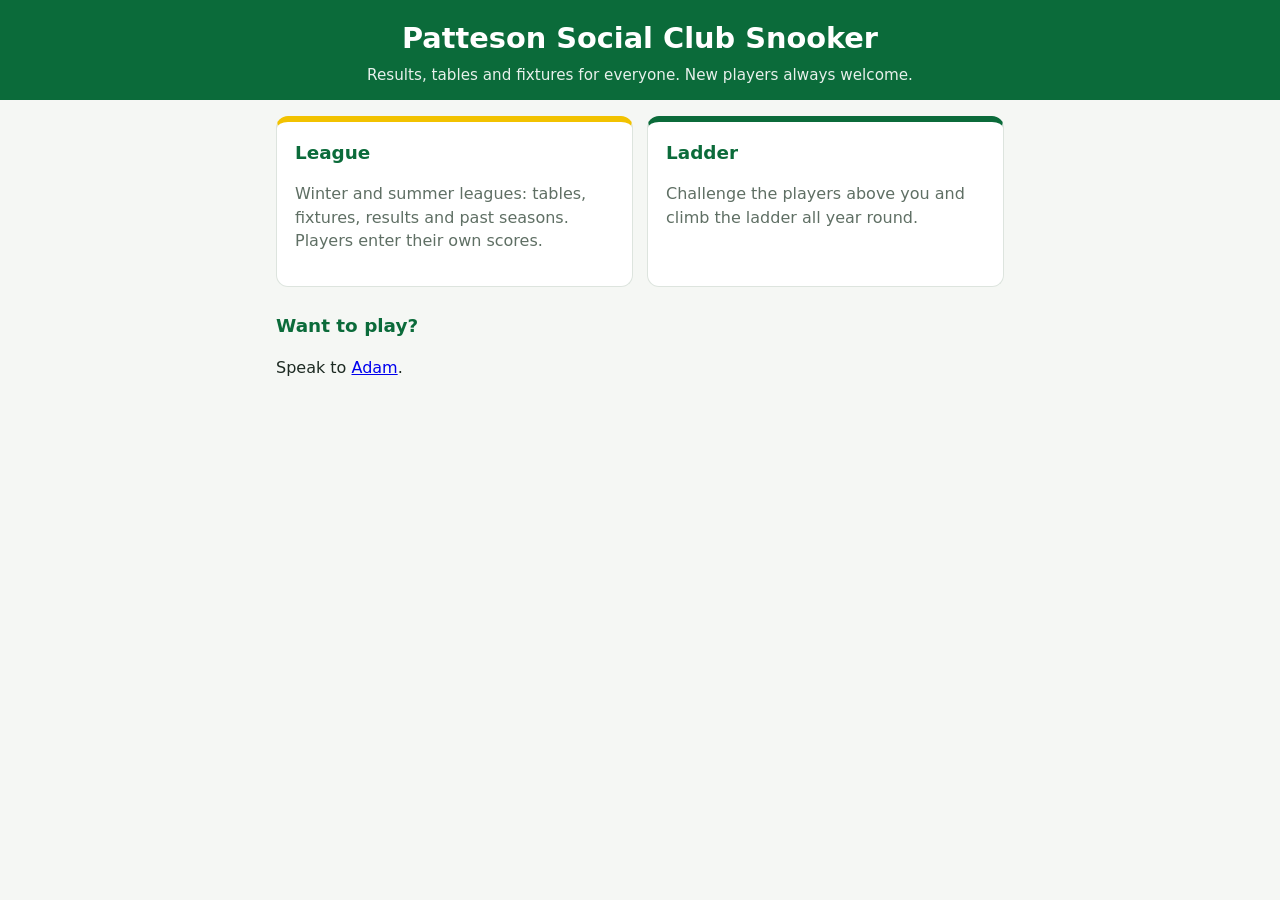
<file: index.html>
<!doctype html>
<html lang="en-GB">
<head>
  <meta charset="utf-8">
  <meta name="viewport" content="width=device-width, initial-scale=1">
  <title>Patteson Snooker</title>
  <meta name="description" content="Patteson Social Club snooker: league and ladder">
  <link rel="icon" href="data:image/svg+xml,<svg xmlns='http://www.w3.org/2000/svg' viewBox='0 0 32 32'><circle cx='16' cy='16' r='14' fill='%23c62828'/></svg>">
  <link rel="stylesheet" href="style.css?v=2">
</head>
<body>
  <header>
    <h1>Patteson Social Club Snooker</h1>
    <p>Results, tables and fixtures for everyone. New players always welcome.</p>
  </header>
  <main>
    <div class="choices">
      <a class="choice league" href="league.html">
        <h2>League</h2>
        <p class="muted">Winter and summer leagues: tables, fixtures, results and past seasons. Players enter their own scores.</p>
      </a>
      <a class="choice" id="ladderLink" href="#">
        <h2>Ladder</h2>
        <p class="muted">Challenge the players above you and climb the ladder all year round.</p>
      </a>
    </div>
    <section style="margin-top:26px">
      <h2>Want to play?</h2>
      <p>Speak to <a href="mailto:gibsona@gmail.com">Adam</a>.</p>
    </section>
  </main>
  <script src="config.js"></script>
  <script>document.getElementById('ladderLink').href = window.LADDER_URL;</script>
</body>
</html>
</file>
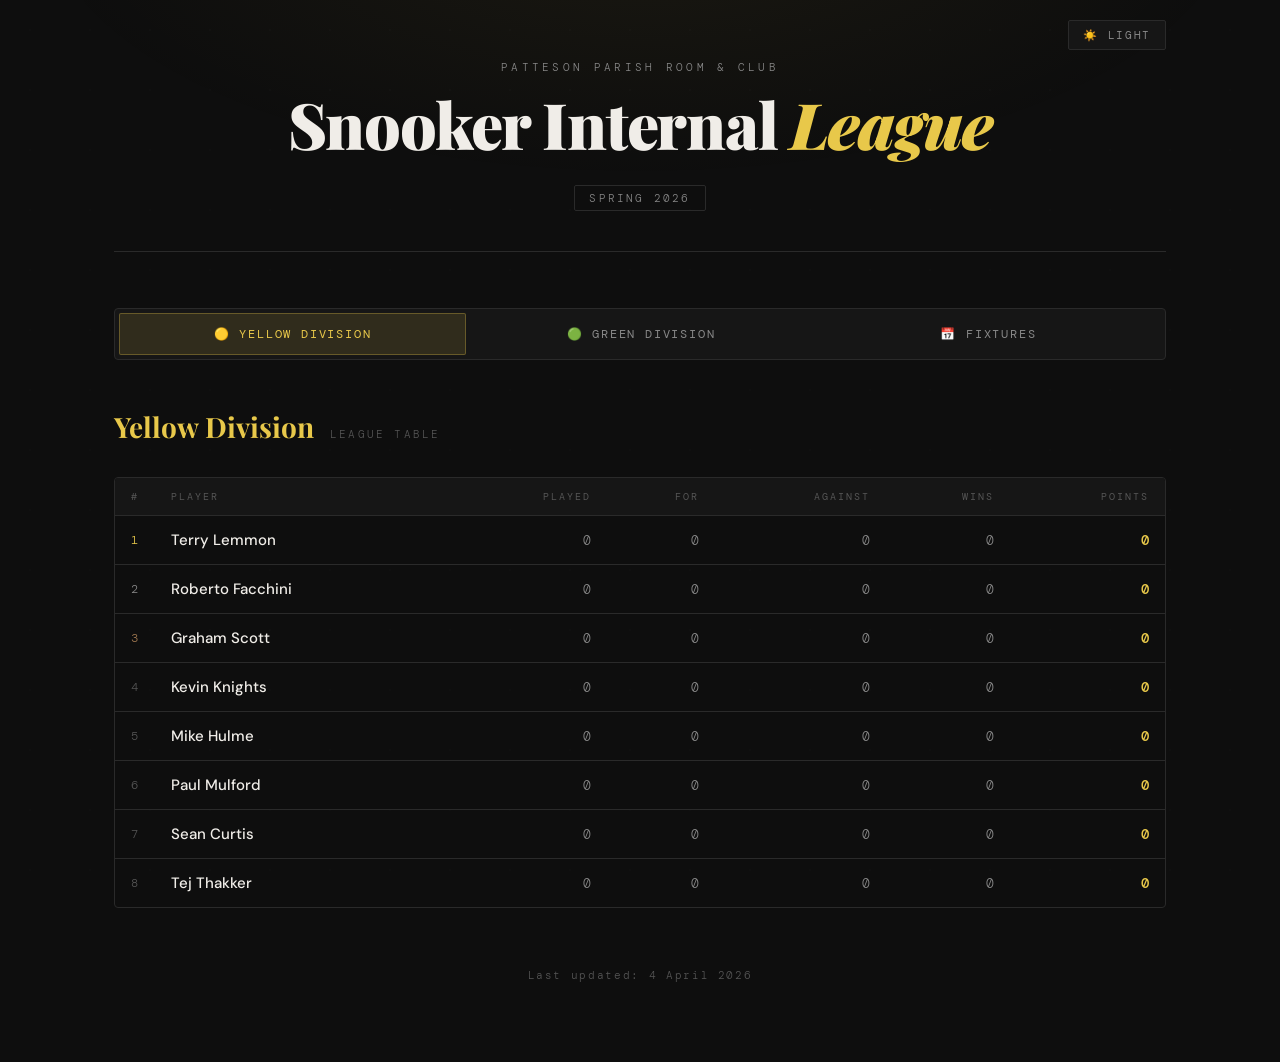
<file: Index.html>
<!DOCTYPE html>
<html lang="en">
<head>
<meta charset="UTF-8">
<meta name="viewport" content="width=device-width, initial-scale=1.0">
<title>Patteson Rooms Snooker League — Spring/Summer 2026</title>
<link rel="preconnect" href="https://fonts.googleapis.com">
<link href="https://fonts.googleapis.com/css2?family=Playfair+Display:wght@700;900&family=DM+Mono:wght@400;500&family=DM+Sans:wght@300;400;500&display=swap" rel="stylesheet">
<style>
  :root {
    --bg: #0e0e0e;
    --surface: #161616;
    --surface2: #1e1e1e;
    --border: #2a2a2a;
    --yellow: #e8c84a;
    --yellow-dim: rgba(232,200,74,0.12);
    --yellow-glow: rgba(232,200,74,0.25);
    --green: #4caf7d;
    --green-dim: rgba(76,175,125,0.12);
    --green-glow: rgba(76,175,125,0.25);
    --text: #f0ede8;
    --text-muted: #888;
    --text-dim: #555;
    --red: #e05c5c;
  }

  :root.light {
    --bg: #f5f2eb;
    --surface: #ffffff;
    --surface2: #ece9e1;
    --border: #d8d3c8;
    --yellow: #b8960a;
    --yellow-dim: rgba(184,150,10,0.1);
    --yellow-glow: rgba(184,150,10,0.2);
    --green: #2d8a5a;
    --green-dim: rgba(45,138,90,0.1);
    --green-glow: rgba(45,138,90,0.2);
    --text: #1a1814;
    --text-muted: #666;
    --text-dim: #999;
    --red: #c0392b;
  }

  /* Theme toggle */
  .theme-toggle {
    position: absolute;
    top: 20px;
    right: 0;
    background: var(--surface);
    border: 1px solid var(--border);
    color: var(--text-muted);
    font-family: 'DM Mono', monospace;
    font-size: 11px;
    letter-spacing: 0.15em;
    text-transform: uppercase;
    padding: 7px 14px;
    border-radius: 2px;
    cursor: pointer;
    transition: all 0.2s;
    display: flex;
    align-items: center;
    gap: 7px;
    z-index: 10;
  }

  .theme-toggle:hover { color: var(--text); border-color: var(--text-dim); }

  header { position: relative; }

  *, *::before, *::after { box-sizing: border-box; margin: 0; padding: 0; }

  body {
    background: var(--bg);
    color: var(--text);
    font-family: 'DM Sans', sans-serif;
    font-weight: 300;
    min-height: 100vh;
    overflow-x: hidden;
  }

  /* Background texture */
  body::before {
    content: '';
    position: fixed;
    inset: 0;
    background-image:
      radial-gradient(ellipse 80% 50% at 50% -10%, rgba(232,200,74,0.06) 0%, transparent 60%),
      url("data:image/svg+xml,%3Csvg width='60' height='60' viewBox='0 0 60 60' xmlns='http://www.w3.org/2000/svg'%3E%3Cg fill='none' fill-rule='evenodd'%3E%3Cg fill='%23ffffff' fill-opacity='0.015'%3E%3Ccircle cx='30' cy='30' r='1'/%3E%3C/g%3E%3C/g%3E%3C/svg%3E");
    pointer-events: none;
    z-index: 0;
  }

  :root.light body::before {
    background-image: radial-gradient(ellipse 80% 50% at 50% -10%, rgba(184,150,10,0.05) 0%, transparent 60%);
  }

  .site-wrap {
    position: relative;
    z-index: 1;
    max-width: 1100px;
    margin: 0 auto;
    padding: 0 24px 80px;
  }

  /* ── HEADER ── */
  header {
    padding: 60px 0 40px;
    text-align: center;
    border-bottom: 1px solid var(--border);
    margin-bottom: 56px;
  }

  .club-name {
    font-family: 'DM Mono', monospace;
    font-size: 11px;
    letter-spacing: 0.3em;
    text-transform: uppercase;
    color: var(--text-muted);
    margin-bottom: 16px;
  }

  h1 {
    font-family: 'Playfair Display', serif;
    font-size: clamp(32px, 6vw, 64px);
    font-weight: 900;
    line-height: 1.05;
    letter-spacing: -0.02em;
    color: var(--text);
    margin-bottom: 12px;
  }

  h1 em {
    font-style: italic;
    color: var(--yellow);
  }

  .season-badge {
    display: inline-block;
    font-family: 'DM Mono', monospace;
    font-size: 11px;
    letter-spacing: 0.2em;
    text-transform: uppercase;
    color: var(--text-muted);
    border: 1px solid var(--border);
    padding: 5px 14px;
    border-radius: 2px;
    margin-top: 16px;
  }

  /* ── NAV TABS ── */
  .tabs {
    display: flex;
    gap: 2px;
    margin-bottom: 48px;
    background: var(--surface);
    padding: 4px;
    border-radius: 4px;
    border: 1px solid var(--border);
  }

  .tab-btn {
    flex: 1;
    padding: 12px 20px;
    background: transparent;
    border: none;
    cursor: pointer;
    font-family: 'DM Mono', monospace;
    font-size: 12px;
    letter-spacing: 0.15em;
    text-transform: uppercase;
    color: var(--text-muted);
    border-radius: 2px;
    transition: all 0.2s;
  }

  .tab-btn:hover { color: var(--text); background: var(--surface2); }

  .tab-btn.active-yellow {
    background: var(--yellow-dim);
    color: var(--yellow);
    border: 1px solid rgba(232,200,74,0.3);
  }

  .tab-btn.active-green {
    background: var(--green-dim);
    color: var(--green);
    border: 1px solid rgba(76,175,125,0.3);
  }

  .tab-btn.active-fixtures {
    background: var(--surface2);
    color: var(--text);
    border: 1px solid var(--border);
  }

  /* ── PANELS ── */
  .panel { display: none; }
  .panel.active { display: block; animation: fadeUp 0.3s ease; }

  @keyframes fadeUp {
    from { opacity: 0; transform: translateY(8px); }
    to { opacity: 1; transform: translateY(0); }
  }

  /* ── DIVISION HEADER ── */
  .division-header {
    display: flex;
    align-items: baseline;
    gap: 16px;
    margin-bottom: 32px;
  }

  .division-title {
    font-family: 'Playfair Display', serif;
    font-size: 28px;
    font-weight: 700;
  }

  .division-title.yellow { color: var(--yellow); }
  .division-title.green { color: var(--green); }

  .division-sub {
    font-family: 'DM Mono', monospace;
    font-size: 11px;
    letter-spacing: 0.2em;
    color: var(--text-dim);
    text-transform: uppercase;
  }

  /* ── LEAGUE TABLE ── */
  .table-wrap {
    border: 1px solid var(--border);
    border-radius: 4px;
    overflow: hidden;
    margin-bottom: 48px;
  }

  table {
    width: 100%;
    border-collapse: collapse;
  }

  thead th {
    font-family: 'DM Mono', monospace;
    font-size: 10px;
    letter-spacing: 0.2em;
    text-transform: uppercase;
    color: var(--text-dim);
    padding: 12px 16px;
    text-align: left;
    background: var(--surface);
    border-bottom: 1px solid var(--border);
    font-weight: 400;
  }

  thead th.num { text-align: right; }

  tbody tr {
    border-bottom: 1px solid var(--border);
    transition: background 0.15s;
  }

  tbody tr:last-child { border-bottom: none; }
  tbody tr:hover { background: var(--surface2); }

  /* Top 3 highlight */
  tbody tr:nth-child(1) .pos-cell { color: var(--yellow); }
  tbody tr:nth-child(2) .pos-cell { color: var(--text-muted); }
  tbody tr:nth-child(3) .pos-cell { color: #a07850; }

  td {
    padding: 14px 16px;
    font-size: 14px;
  }

  td.num {
    text-align: right;
    font-family: 'DM Mono', monospace;
    font-size: 13px;
    color: var(--text-muted);
  }

  .pos-cell {
    font-family: 'DM Mono', monospace;
    font-size: 12px;
    color: var(--text-dim);
    width: 32px;
  }

  .player-name {
    font-weight: 500;
    font-size: 15px;
  }

  .points-cell {
    font-family: 'DM Mono', monospace;
    font-weight: 500;
    font-size: 14px;
    text-align: right;
  }

  .points-cell.yellow-pts { color: var(--yellow); }
  .points-cell.green-pts { color: var(--green); }

  /* ── FIXTURES ── */
  .fixtures-grid {
    display: grid;
    grid-template-columns: repeat(auto-fill, minmax(320px, 1fr));
    gap: 16px;
  }

  .week-card {
    background: var(--surface);
    border: 1px solid var(--border);
    border-radius: 4px;
    overflow: hidden;
    transition: border-color 0.2s;
  }

  .week-card:hover { border-color: #3a3a3a; }

  .week-header {
    display: flex;
    justify-content: space-between;
    align-items: center;
    padding: 12px 16px;
    background: var(--surface2);
    border-bottom: 1px solid var(--border);
  }

  .week-label {
    font-family: 'DM Mono', monospace;
    font-size: 11px;
    letter-spacing: 0.2em;
    text-transform: uppercase;
    color: var(--text-muted);
  }

  .week-date {
    font-family: 'DM Mono', monospace;
    font-size: 11px;
    color: var(--text-dim);
  }

  .match-row {
    display: flex;
    align-items: center;
    padding: 10px 16px;
    border-bottom: 1px solid var(--border);
    gap: 8px;
  }

  .match-row:last-child { border-bottom: none; }

  .match-player {
    flex: 1;
    font-size: 13px;
  }

  .match-player.home { text-align: right; }
  .match-player.away { text-align: left; }

  .match-score {
    font-family: 'DM Mono', monospace;
    font-size: 12px;
    color: var(--text-dim);
    width: 60px;
    text-align: center;
    flex-shrink: 0;
  }

  .match-score.played {
    color: var(--text);
    font-weight: 500;
  }

  .score-win { color: var(--green) !important; }
  .score-lose { color: var(--red) !important; }

  .vs-dot {
    font-family: 'DM Mono', monospace;
    font-size: 10px;
    color: var(--text-dim);
    letter-spacing: 0.1em;
  }

  /* Division badge in fixture tab */
  .div-section-label {
    font-family: 'DM Mono', monospace;
    font-size: 10px;
    letter-spacing: 0.25em;
    text-transform: uppercase;
    padding: 4px 10px;
    border-radius: 2px;
    margin-bottom: 20px;
    display: inline-block;
  }

  .div-section-label.yellow {
    background: var(--yellow-dim);
    color: var(--yellow);
    border: 1px solid rgba(232,200,74,0.2);
  }

  .div-section-label.green {
    background: var(--green-dim);
    color: var(--green);
    border: 1px solid rgba(76,175,125,0.2);
  }

  .fixtures-section { margin-bottom: 48px; }

  .fixtures-section h3 {
    font-family: 'Playfair Display', serif;
    font-size: 22px;
    margin-bottom: 20px;
  }

  /* ── LAST UPDATED ── */
  .last-updated {
    text-align: center;
    margin-top: 60px;
    font-family: 'DM Mono', monospace;
    font-size: 11px;
    color: var(--text-dim);
    letter-spacing: 0.15em;
  }

  /* ── RESPONSIVE ── */
  @media (max-width: 600px) {
    .fixtures-grid { grid-template-columns: 1fr; }
    .tabs { flex-direction: column; }
    thead th.hide-mobile, td.hide-mobile { display: none; }
  }
</style>
</head>
<body>
<div class="site-wrap">

  <header>
    <button class="theme-toggle" onclick="toggleTheme()" id="theme-btn">☀️ Light</button>
    <p class="club-name">Patteson Parish Room &amp; Club</p>
    <h1>Snooker Internal <em>League</em></h1>
    <div class="season-badge">Spring 2026</div>
  </header>

  <div class="tabs">
    <button class="tab-btn active-yellow" onclick="showTab('yellow')">🟡 Yellow Division</button>
    <button class="tab-btn" onclick="showTab('green')">🟢 Green Division</button>
    <button class="tab-btn" onclick="showTab('fixtures')">📅 Fixtures</button>
  </div>

  <!-- ═══ YELLOW DIVISION ═══ -->
  <div id="tab-yellow" class="panel active">
    <div class="division-header">
      <span class="division-title yellow">Yellow Division</span>
      <span class="division-sub">League Table</span>
    </div>
    <div class="table-wrap">
      <table id="yellow-table">
        <thead>
          <tr>
            <th>#</th>
            <th>Player</th>
            <th class="num">Played</th>
            <th class="num hide-mobile">For</th>
            <th class="num hide-mobile">Against</th>
            <th class="num hide-mobile">Wins</th>
            <th class="num">Points</th>
          </tr>
        </thead>
        <tbody id="yellow-tbody"></tbody>
      </table>
    </div>
  </div>

  <!-- ═══ GREEN DIVISION ═══ -->
  <div id="tab-green" class="panel">
    <div class="division-header">
      <span class="division-title green">Green Division</span>
      <span class="division-sub">League Table</span>
    </div>
    <div class="table-wrap">
      <table id="green-table">
        <thead>
          <tr>
            <th>#</th>
            <th>Player</th>
            <th class="num">Played</th>
            <th class="num hide-mobile">For</th>
            <th class="num hide-mobile">Against</th>
            <th class="num hide-mobile">Wins</th>
            <th class="num">Points</th>
          </tr>
        </thead>
        <tbody id="green-tbody"></tbody>
      </table>
    </div>
  </div>

  <!-- ═══ FIXTURES ═══ -->
  <div id="tab-fixtures" class="panel">
    <div class="fixtures-section">
      <span class="div-section-label yellow">Yellow Division</span>
      <div class="fixtures-grid" id="yellow-fixtures"></div>
    </div>
    <div class="fixtures-section">
      <span class="div-section-label green">Green Division</span>
      <div class="fixtures-grid" id="green-fixtures"></div>
    </div>
  </div>

  <p class="last-updated" id="last-updated"></p>

</div>

<script>
// ════════════════════════════════════════════════════════════
//  !! EDIT THIS DATA SECTION TO UPDATE SCORES !!
//
//  For each player: [played, framesFor, framesAgainst, wins, points]
//  Set all to 0 at the start of the season.
//
//  For each match: { home, away, hScore, aScore }
//  Leave hScore and aScore as null if not yet played.
// ════════════════════════════════════════════════════════════

const LAST_UPDATED = "4 April 2026";

const yellowPlayers = [
  { name: "Terry Lemmon",     played: 0, for: 0, against: 0, wins: 0, points: 0 },
  { name: "Roberto Facchini", played: 0, for: 0, against: 0, wins: 0, points: 0 },
  { name: "Graham Scott",     played: 0, for: 0, against: 0, wins: 0, points: 0 },
  { name: "Kevin Knights",    played: 0, for: 0, against: 0, wins: 0, points: 0 },
  { name: "Mike Hulme",       played: 0, for: 0, against: 0, wins: 0, points: 0 },
  { name: "Paul Mulford",     played: 0, for: 0, against: 0, wins: 0, points: 0 },
  { name: "Sean Curtis",      played: 0, for: 0, against: 0, wins: 0, points: 0 },
  { name: "Tej Thakker",      played: 0, for: 0, against: 0, wins: 0, points: 0 },
];

const greenPlayers = [
  { name: "Jeff Smith",     played: 0, for: 0, against: 0, wins: 0, points: 0 },
  { name: "Stephen Curtis", played: 0, for: 0, against: 0, wins: 0, points: 0 },
  { name: "Asa Vassar",     played: 0, for: 0, against: 0, wins: 0, points: 0 },
  { name: "John Butler",    played: 0, for: 0, against: 0, wins: 0, points: 0 },
  { name: "Stuart Curtis",  played: 0, for: 0, against: 0, wins: 0, points: 0 },
  { name: "Steve Cotten",   played: 0, for: 0, against: 0, wins: 0, points: 0 },
  { name: "Mike Sampson",   played: 0, for: 0, against: 0, wins: 0, points: 0 },
  { name: "Robert Curtis",  played: 0, for: 0, against: 0, wins: 0, points: 0 },
];

// Fixtures — hScore/aScore: null = not played, [n,n] = frames won each
const yellowFixtures = [
  { week: 1,  date: "13 Apr", matches: [
    { home: "Terry Lemmon",     away: "Mike Hulme",       hScore: null, aScore: null },
    { home: "Roberto Facchini", away: "Tej Thakker",      hScore: null, aScore: null },
    { home: "Graham Scott",     away: "Paul Mulford",     hScore: null, aScore: null },
    { home: "Kevin Knights",    away: "Sean Curtis",      hScore: null, aScore: null },
  ]},
  { week: 2,  date: "20 Apr", matches: [
    { home: "Terry Lemmon",     away: "Sean Curtis",      hScore: null, aScore: null },
    { home: "Roberto Facchini", away: "Mike Hulme",       hScore: null, aScore: null },
    { home: "Graham Scott",     away: "Tej Thakker",      hScore: null, aScore: null },
    { home: "Kevin Knights",    away: "Paul Mulford",     hScore: null, aScore: null },
  ]},
  { week: 3,  date: "27 Apr", matches: [
    { home: "Terry Lemmon",     away: "Paul Mulford",     hScore: null, aScore: null },
    { home: "Roberto Facchini", away: "Sean Curtis",      hScore: null, aScore: null },
    { home: "Graham Scott",     away: "Mike Hulme",       hScore: null, aScore: null },
    { home: "Kevin Knights",    away: "Tej Thakker",      hScore: null, aScore: null },
  ]},
  { week: 4,  date: "4 May", matches: [
    { home: "Terry Lemmon",     away: "Tej Thakker",      hScore: null, aScore: null },
    { home: "Roberto Facchini", away: "Paul Mulford",     hScore: null, aScore: null },
    { home: "Graham Scott",     away: "Sean Curtis",      hScore: null, aScore: null },
    { home: "Kevin Knights",    away: "Mike Hulme",       hScore: null, aScore: null },
  ]},
  { week: 5,  date: "11 May", matches: [
    { home: "Terry Lemmon",     away: "Graham Scott",     hScore: null, aScore: null },
    { home: "Roberto Facchini", away: "Kevin Knights",    hScore: null, aScore: null },
    { home: "Mike Hulme",       away: "Paul Mulford",     hScore: null, aScore: null },
    { home: "Tej Thakker",      away: "Sean Curtis",      hScore: null, aScore: null },
  ]},
  { week: 6,  date: "18 May", matches: [
    { home: "Terry Lemmon",     away: "Kevin Knights",    hScore: null, aScore: null },
    { home: "Roberto Facchini", away: "Graham Scott",     hScore: null, aScore: null },
    { home: "Mike Hulme",       away: "Sean Curtis",      hScore: null, aScore: null },
    { home: "Tej Thakker",      away: "Paul Mulford",     hScore: null, aScore: null },
  ]},
  { week: 7,  date: "25 May", matches: [
    { home: "Terry Lemmon",     away: "Roberto Facchini", hScore: null, aScore: null },
    { home: "Graham Scott",     away: "Kevin Knights",    hScore: null, aScore: null },
    { home: "Mike Hulme",       away: "Tej Thakker",      hScore: null, aScore: null },
    { home: "Paul Mulford",     away: "Sean Curtis",      hScore: null, aScore: null },
  ]},
  { week: 8,  date: "1 Jun", matches: [
    { home: "Mike Hulme",       away: "Terry Lemmon",     hScore: null, aScore: null },
    { home: "Tej Thakker",      away: "Roberto Facchini", hScore: null, aScore: null },
    { home: "Paul Mulford",     away: "Graham Scott",     hScore: null, aScore: null },
    { home: "Sean Curtis",      away: "Kevin Knights",    hScore: null, aScore: null },
  ]},
  { week: 9,  date: "8 Jun", matches: [
    { home: "Sean Curtis",      away: "Terry Lemmon",     hScore: null, aScore: null },
    { home: "Mike Hulme",       away: "Roberto Facchini", hScore: null, aScore: null },
    { home: "Tej Thakker",      away: "Graham Scott",     hScore: null, aScore: null },
    { home: "Paul Mulford",     away: "Kevin Knights",    hScore: null, aScore: null },
  ]},
  { week: 10, date: "15 Jun", matches: [
    { home: "Paul Mulford",     away: "Terry Lemmon",     hScore: null, aScore: null },
    { home: "Sean Curtis",      away: "Roberto Facchini", hScore: null, aScore: null },
    { home: "Mike Hulme",       away: "Graham Scott",     hScore: null, aScore: null },
    { home: "Tej Thakker",      away: "Kevin Knights",    hScore: null, aScore: null },
  ]},
  { week: 11, date: "22 Jun", matches: [
    { home: "Tej Thakker",      away: "Terry Lemmon",     hScore: null, aScore: null },
    { home: "Paul Mulford",     away: "Roberto Facchini", hScore: null, aScore: null },
    { home: "Sean Curtis",      away: "Graham Scott",     hScore: null, aScore: null },
    { home: "Mike Hulme",       away: "Kevin Knights",    hScore: null, aScore: null },
  ]},
  { week: 12, date: "29 Jun", matches: [
    { home: "Graham Scott",     away: "Terry Lemmon",     hScore: null, aScore: null },
    { home: "Kevin Knights",    away: "Roberto Facchini", hScore: null, aScore: null },
    { home: "Paul Mulford",     away: "Mike Hulme",       hScore: null, aScore: null },
    { home: "Sean Curtis",      away: "Tej Thakker",      hScore: null, aScore: null },
  ]},
  { week: 13, date: "6 Jul", matches: [
    { home: "Kevin Knights",    away: "Terry Lemmon",     hScore: null, aScore: null },
    { home: "Graham Scott",     away: "Roberto Facchini", hScore: null, aScore: null },
    { home: "Sean Curtis",      away: "Mike Hulme",       hScore: null, aScore: null },
    { home: "Paul Mulford",     away: "Tej Thakker",      hScore: null, aScore: null },
  ]},
  { week: 14, date: "13 Jul", matches: [
    { home: "Roberto Facchini", away: "Terry Lemmon",     hScore: null, aScore: null },
    { home: "Kevin Knights",    away: "Graham Scott",     hScore: null, aScore: null },
    { home: "Tej Thakker",      away: "Mike Hulme",       hScore: null, aScore: null },
    { home: "Sean Curtis",      away: "Paul Mulford",     hScore: null, aScore: null },
  ]},
  { week: 15, date: "20 Jul", matches: [] }, // Catch-ups week
];

const greenFixtures = [
  { week: 1,  date: "13 Apr", matches: [
    { home: "Jeff Smith",     away: "Stuart Curtis",  hScore: null, aScore: null },
    { home: "Stephen Curtis", away: "Robert Curtis",  hScore: null, aScore: null },
    { home: "Asa Vassar",     away: "Steve Cotten",   hScore: null, aScore: null },
    { home: "John Butler",    away: "Mike Sampson",   hScore: null, aScore: null },
  ]},
  { week: 2,  date: "20 Apr", matches: [
    { home: "Jeff Smith",     away: "Mike Sampson",   hScore: null, aScore: null },
    { home: "Stephen Curtis", away: "Stuart Curtis",  hScore: null, aScore: null },
    { home: "Asa Vassar",     away: "Robert Curtis",  hScore: null, aScore: null },
    { home: "John Butler",    away: "Steve Cotten",   hScore: null, aScore: null },
  ]},
  { week: 3,  date: "27 Apr", matches: [
    { home: "Jeff Smith",     away: "Steve Cotten",   hScore: null, aScore: null },
    { home: "Stephen Curtis", away: "Mike Sampson",   hScore: null, aScore: null },
    { home: "Asa Vassar",     away: "Stuart Curtis",  hScore: null, aScore: null },
    { home: "John Butler",    away: "Robert Curtis",  hScore: null, aScore: null },
  ]},
  { week: 4,  date: "4 May", matches: [
    { home: "Jeff Smith",     away: "Robert Curtis",  hScore: null, aScore: null },
    { home: "Stephen Curtis", away: "Steve Cotten",   hScore: null, aScore: null },
    { home: "Asa Vassar",     away: "Mike Sampson",   hScore: null, aScore: null },
    { home: "John Butler",    away: "Stuart Curtis",  hScore: null, aScore: null },
  ]},
  { week: 5,  date: "11 May", matches: [
    { home: "Jeff Smith",     away: "Asa Vassar",     hScore: null, aScore: null },
    { home: "Stephen Curtis", away: "John Butler",    hScore: null, aScore: null },
    { home: "Stuart Curtis",  away: "Steve Cotten",   hScore: null, aScore: null },
    { home: "Robert Curtis",  away: "Mike Sampson",   hScore: null, aScore: null },
  ]},
  { week: 6,  date: "18 May", matches: [
    { home: "Jeff Smith",     away: "John Butler",    hScore: null, aScore: null },
    { home: "Stephen Curtis", away: "Asa Vassar",     hScore: null, aScore: null },
    { home: "Stuart Curtis",  away: "Mike Sampson",   hScore: null, aScore: null },
    { home: "Robert Curtis",  away: "Steve Cotten",   hScore: null, aScore: null },
  ]},
  { week: 7,  date: "25 May", matches: [
    { home: "Jeff Smith",     away: "Stephen Curtis", hScore: null, aScore: null },
    { home: "Asa Vassar",     away: "John Butler",    hScore: null, aScore: null },
    { home: "Stuart Curtis",  away: "Robert Curtis",  hScore: null, aScore: null },
    { home: "Steve Cotten",   away: "Mike Sampson",   hScore: null, aScore: null },
  ]},
  { week: 8,  date: "1 Jun", matches: [
    { home: "Stuart Curtis",  away: "Jeff Smith",     hScore: null, aScore: null },
    { home: "Robert Curtis",  away: "Stephen Curtis", hScore: null, aScore: null },
    { home: "Steve Cotten",   away: "Asa Vassar",     hScore: null, aScore: null },
    { home: "Mike Sampson",   away: "John Butler",    hScore: null, aScore: null },
  ]},
  { week: 9,  date: "8 Jun", matches: [
    { home: "Mike Sampson",   away: "Jeff Smith",     hScore: null, aScore: null },
    { home: "Stuart Curtis",  away: "Stephen Curtis", hScore: null, aScore: null },
    { home: "Robert Curtis",  away: "Asa Vassar",     hScore: null, aScore: null },
    { home: "Steve Cotten",   away: "John Butler",    hScore: null, aScore: null },
  ]},
  { week: 10, date: "15 Jun", matches: [
    { home: "Steve Cotten",   away: "Jeff Smith",     hScore: null, aScore: null },
    { home: "Mike Sampson",   away: "Stephen Curtis", hScore: null, aScore: null },
    { home: "Stuart Curtis",  away: "Asa Vassar",     hScore: null, aScore: null },
    { home: "Robert Curtis",  away: "John Butler",    hScore: null, aScore: null },
  ]},
  { week: 11, date: "22 Jun", matches: [
    { home: "Robert Curtis",  away: "Jeff Smith",     hScore: null, aScore: null },
    { home: "Steve Cotten",   away: "Stephen Curtis", hScore: null, aScore: null },
    { home: "Mike Sampson",   away: "Asa Vassar",     hScore: null, aScore: null },
    { home: "Stuart Curtis",  away: "John Butler",    hScore: null, aScore: null },
  ]},
  { week: 12, date: "29 Jun", matches: [
    { home: "Asa Vassar",     away: "Jeff Smith",     hScore: null, aScore: null },
    { home: "John Butler",    away: "Stephen Curtis", hScore: null, aScore: null },
    { home: "Steve Cotten",   away: "Stuart Curtis",  hScore: null, aScore: null },
    { home: "Mike Sampson",   away: "Robert Curtis",  hScore: null, aScore: null },
  ]},
  { week: 13, date: "6 Jul", matches: [
    { home: "John Butler",    away: "Jeff Smith",     hScore: null, aScore: null },
    { home: "Asa Vassar",     away: "Stephen Curtis", hScore: null, aScore: null },
    { home: "Mike Sampson",   away: "Stuart Curtis",  hScore: null, aScore: null },
    { home: "Steve Cotten",   away: "Robert Curtis",  hScore: null, aScore: null },
  ]},
  { week: 14, date: "13 Jul", matches: [
    { home: "Stephen Curtis", away: "Jeff Smith",     hScore: null, aScore: null },
    { home: "John Butler",    away: "Asa Vassar",     hScore: null, aScore: null },
    { home: "Robert Curtis",  away: "Stuart Curtis",  hScore: null, aScore: null },
    { home: "Mike Sampson",   away: "Steve Cotten",   hScore: null, aScore: null },
  ]},
  { week: 15, date: "20 Jul", matches: [] }, // Catch-ups week
];

// ════════════════════════════════════════════════════════════
//  RENDERING — no need to edit below this line
// ════════════════════════════════════════════════════════════

function renderTable(players, tbodyId, ptClass) {
  const sorted = [...players].sort((a, b) => b.points - a.points || b.wins - a.wins || (b.for - b.against) - (a.for - a.against));
  const tbody = document.getElementById(tbodyId);
  tbody.innerHTML = sorted.map((p, i) => `
    <tr>
      <td class="pos-cell">${i + 1}</td>
      <td class="player-name">${p.name}</td>
      <td class="num">${p.played}</td>
      <td class="num hide-mobile">${p.for}</td>
      <td class="num hide-mobile">${p.against}</td>
      <td class="num hide-mobile">${p.wins}</td>
      <td class="points-cell ${ptClass}">${p.points}</td>
    </tr>
  `).join('');
}

function renderFixtures(fixtures, containerId) {
  const container = document.getElementById(containerId);
  container.innerHTML = fixtures.map(week => {
    if (week.matches.length === 0) {
      return `
        <div class="week-card">
          <div class="week-header">
            <span class="week-label">Week ${week.week}</span>
            <span class="week-date">${week.date}</span>
          </div>
          <div class="match-row" style="justify-content:center;color:var(--text-dim);font-size:13px;font-style:italic;">
            Catch-up week
          </div>
        </div>`;
    }
    const matchRows = week.matches.map(m => {
      const played = m.hScore !== null && m.aScore !== null;
      let scoreHtml = `<span class="match-score"><span class="vs-dot">vs</span></span>`;
      if (played) {
        const hWon = m.hScore > m.aScore;
        const hClass = hWon ? 'score-win' : 'score-lose';
        const aClass = hWon ? 'score-lose' : 'score-win';
        scoreHtml = `<span class="match-score played"><span class="${hClass}">${m.hScore}</span> – <span class="${aClass}">${m.aScore}</span></span>`;
      }
      return `
        <div class="match-row">
          <span class="match-player home">${m.home}</span>
          ${scoreHtml}
          <span class="match-player away">${m.away}</span>
        </div>`;
    }).join('');
    return `
      <div class="week-card">
        <div class="week-header">
          <span class="week-label">Week ${week.week}</span>
          <span class="week-date">${week.date}</span>
        </div>
        ${matchRows}
      </div>`;
  }).join('');
}

function showTab(tab) {
  document.querySelectorAll('.panel').forEach(p => p.classList.remove('active'));
  document.querySelectorAll('.tab-btn').forEach(b => {
    b.className = 'tab-btn';
  });
  document.getElementById('tab-' + tab).classList.add('active');
  const btns = document.querySelectorAll('.tab-btn');
  if (tab === 'yellow') btns[0].classList.add('active-yellow');
  else if (tab === 'green') btns[1].classList.add('active-green');
  else btns[2].classList.add('active-fixtures');
}

function toggleTheme() {
  const isLight = document.documentElement.classList.toggle('light');
  document.getElementById('theme-btn').textContent = isLight ? '🌙 Dark' : '☀️ Light';
  try { localStorage.setItem('theme', isLight ? 'light' : 'dark'); } catch(e) {}
}

// Restore saved theme preference
try {
  if (localStorage.getItem('theme') === 'light') {
    document.documentElement.classList.add('light');
    document.getElementById('theme-btn').textContent = '🌙 Dark';
  }
} catch(e) {}

// Init
renderTable(yellowPlayers, 'yellow-tbody', 'yellow-pts');
renderTable(greenPlayers,  'green-tbody',  'green-pts');
renderFixtures(yellowFixtures, 'yellow-fixtures');
renderFixtures(greenFixtures,  'green-fixtures');
document.getElementById('last-updated').textContent = `Last updated: ${LAST_UPDATED}`;
</script>
</body>
</html>
</file>
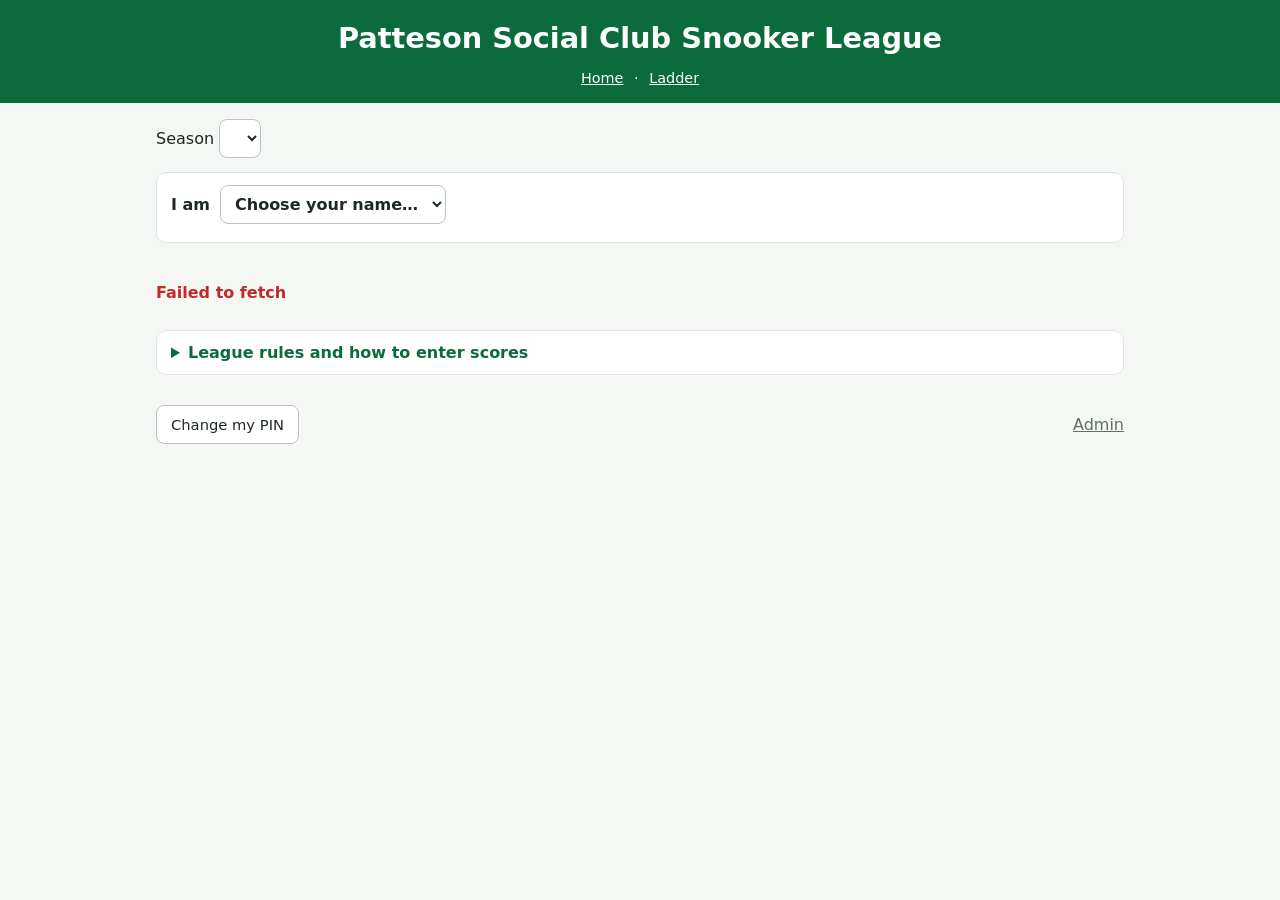
<file: league.html>
<!doctype html>
<html lang="en-GB">
<head>
  <meta charset="utf-8">
  <meta name="viewport" content="width=device-width, initial-scale=1">
  <title>Snooker League</title>
  <meta name="description" content="Patteson Social Club Snooker League">
  <link rel="icon" href="data:image/svg+xml,<svg xmlns='http://www.w3.org/2000/svg' viewBox='0 0 32 32'><circle cx='16' cy='16' r='14' fill='%23f2c200'/></svg>">
  <link rel="stylesheet" href="style.css?v=2">
</head>
<body>
  <header>
    <h1>Patteson Social Club Snooker League</h1>
    <p id="seasonName"></p>
    <nav><a href="index.html">Home</a> · <a id="ladderLink" href="#">Ladder</a></nav>
  </header>

  <main id="playerView" class="wide">
    <div class="season-bar">
      <label>Season <select id="seasonPick"></select></label>
      <span id="seasonDates" class="muted"></span>
    </div>
    <div id="banner"></div>

    <section class="me-bar" id="meBar">
      <label>I am
        <select id="me"><option value="">Choose your name…</option></select>
      </label>
      <p id="meHint" class="muted"></p>
    </section>

    <section id="mineSection" hidden>
      <h2>My matches</h2>
      <div id="mine" class="mine-list"></div>
    </section>

    <section id="pendingSection" hidden>
      <h2>Results awaiting confirmation</h2>
      <div id="pending"></div>
    </section>

    <section>
      <div id="tabs" class="tabs"></div>
      <div id="division"><p class="muted">Loading…</p></div>
    </section>

    <details class="rules">
      <summary>League rules and how to enter scores</summary>
      <ul id="rulesList"></ul>
      <h3>Contact</h3>
      <p>Contact <a href="mailto:gibsona@gmail.com">Adam</a> by email.</p>
      <h3>Phone alerts (free)</h3>
      <p>Install the <b>ntfy</b> app (Android or iPhone), tap <b>+</b> and subscribe to the topic Adam sends you. You will get an alert when a result needs confirming.</p>
    </details>

    <footer>
      <button id="changePin" class="secondary">Change my PIN</button>
      <a href="#admin">Admin</a>
    </footer>
  </main>

  <main id="adminView" class="wide" hidden></main>

  <dialog id="modal"></dialog>

  <script src="config.js"></script>
  <script src="league.js"></script>
</body>
</html>
</file>
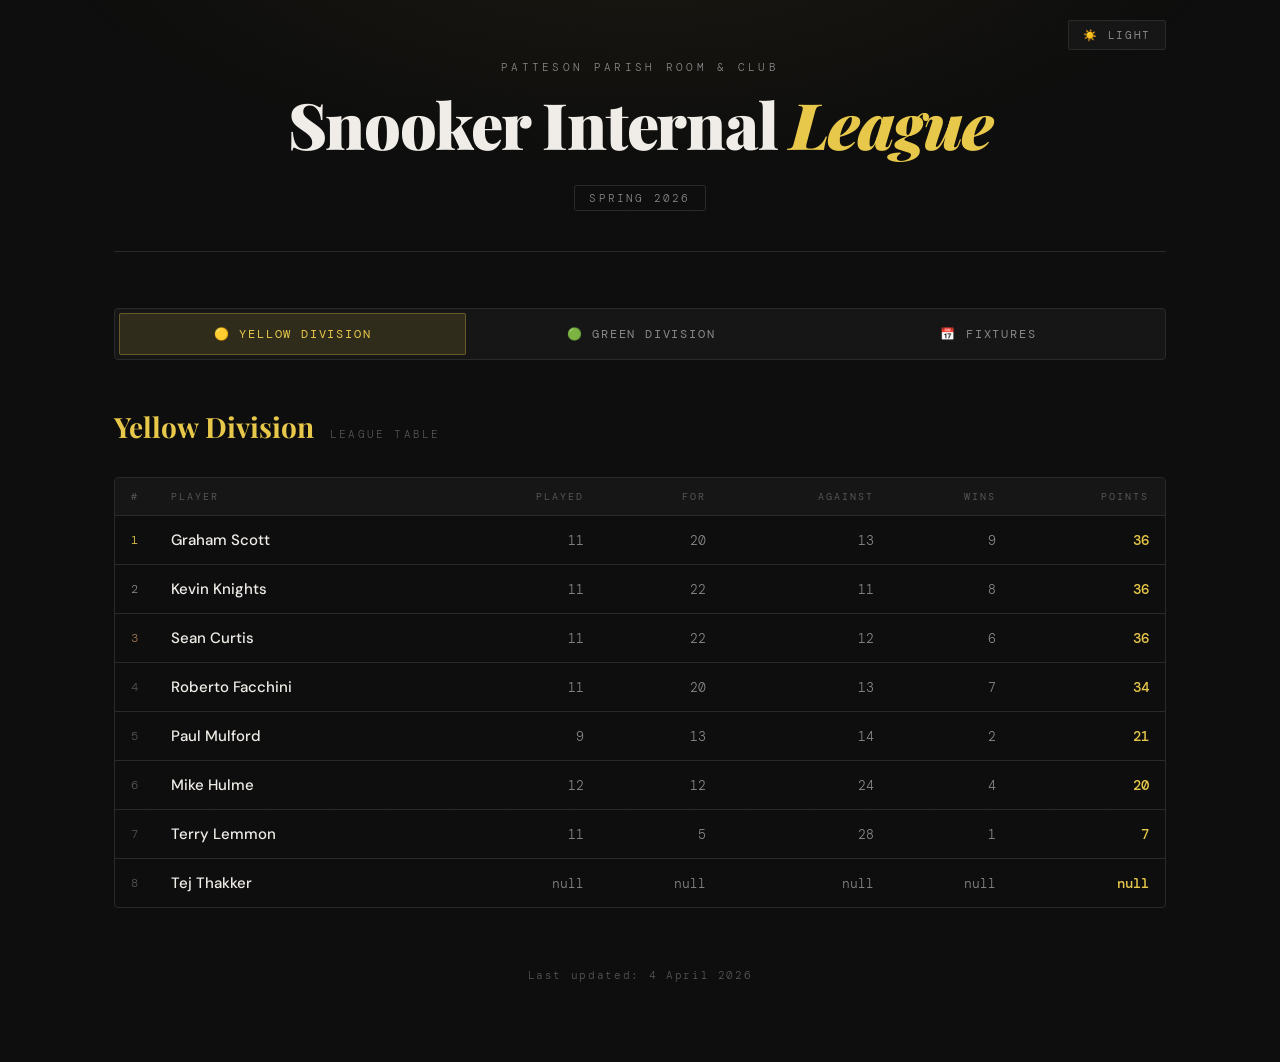
<file: archive/spring-2026.html>
<!DOCTYPE html>
<html lang="en">
<head>
<meta charset="UTF-8">
<meta name="viewport" content="width=device-width, initial-scale=1.0">
<title>Patteson Rooms Snooker League — Spring/Summer 2026</title>
<link rel="preconnect" href="https://fonts.googleapis.com">
<link href="https://fonts.googleapis.com/css2?family=Playfair+Display:wght@700;900&family=DM+Mono:wght@400;500&family=DM+Sans:wght@300;400;500&display=swap" rel="stylesheet">
<style>
  :root {
    --bg: #0e0e0e;
    --surface: #161616;
    --surface2: #1e1e1e;
    --border: #2a2a2a;
    --yellow: #e8c84a;
    --yellow-dim: rgba(232,200,74,0.12);
    --yellow-glow: rgba(232,200,74,0.25);
    --green: #4caf7d;
    --green-dim: rgba(76,175,125,0.12);
    --green-glow: rgba(76,175,125,0.25);
    --text: #f0ede8;
    --text-muted: #888;
    --text-dim: #555;
    --red: #e05c5c;
  }

  :root.light {
    --bg: #f5f2eb;
    --surface: #ffffff;
    --surface2: #ece9e1;
    --border: #d8d3c8;
    --yellow: #b8960a;
    --yellow-dim: rgba(184,150,10,0.1);
    --yellow-glow: rgba(184,150,10,0.2);
    --green: #2d8a5a;
    --green-dim: rgba(45,138,90,0.1);
    --green-glow: rgba(45,138,90,0.2);
    --text: #1a1814;
    --text-muted: #666;
    --text-dim: #999;
    --red: #c0392b;
  }

  /* Theme toggle */
  .theme-toggle {
    position: absolute;
    top: 20px;
    right: 0;
    background: var(--surface);
    border: 1px solid var(--border);
    color: var(--text-muted);
    font-family: 'DM Mono', monospace;
    font-size: 11px;
    letter-spacing: 0.15em;
    text-transform: uppercase;
    padding: 7px 14px;
    border-radius: 2px;
    cursor: pointer;
    transition: all 0.2s;
    display: flex;
    align-items: center;
    gap: 7px;
    z-index: 10;
  }

  .theme-toggle:hover { color: var(--text); border-color: var(--text-dim); }

  header { position: relative; }

  *, *::before, *::after { box-sizing: border-box; margin: 0; padding: 0; }

  body {
    background: var(--bg);
    color: var(--text);
    font-family: 'DM Sans', sans-serif;
    font-weight: 300;
    min-height: 100vh;
    overflow-x: hidden;
  }

  /* Background texture */
  body::before {
    content: '';
    position: fixed;
    inset: 0;
    background-image:
      radial-gradient(ellipse 80% 50% at 50% -10%, rgba(232,200,74,0.06) 0%, transparent 60%),
      url("data:image/svg+xml,%3Csvg width='60' height='60' viewBox='0 0 60 60' xmlns='http://www.w3.org/2000/svg'%3E%3Cg fill='none' fill-rule='evenodd'%3E%3Cg fill='%23ffffff' fill-opacity='0.015'%3E%3Ccircle cx='30' cy='30' r='1'/%3E%3C/g%3E%3C/g%3E%3C/svg%3E");
    pointer-events: none;
    z-index: 0;
  }

  :root.light body::before {
    background-image: radial-gradient(ellipse 80% 50% at 50% -10%, rgba(184,150,10,0.05) 0%, transparent 60%);
  }

  .site-wrap {
    position: relative;
    z-index: 1;
    max-width: 1100px;
    margin: 0 auto;
    padding: 0 24px 80px;
  }

  /* ── HEADER ── */
  header {
    padding: 60px 0 40px;
    text-align: center;
    border-bottom: 1px solid var(--border);
    margin-bottom: 56px;
  }

  .club-name {
    font-family: 'DM Mono', monospace;
    font-size: 11px;
    letter-spacing: 0.3em;
    text-transform: uppercase;
    color: var(--text-muted);
    margin-bottom: 16px;
  }

  h1 {
    font-family: 'Playfair Display', serif;
    font-size: clamp(32px, 6vw, 64px);
    font-weight: 900;
    line-height: 1.05;
    letter-spacing: -0.02em;
    color: var(--text);
    margin-bottom: 12px;
  }

  h1 em {
    font-style: italic;
    color: var(--yellow);
  }

  .season-badge {
    display: inline-block;
    font-family: 'DM Mono', monospace;
    font-size: 11px;
    letter-spacing: 0.2em;
    text-transform: uppercase;
    color: var(--text-muted);
    border: 1px solid var(--border);
    padding: 5px 14px;
    border-radius: 2px;
    margin-top: 16px;
  }

  /* ── NAV TABS ── */
  .tabs {
    display: flex;
    gap: 2px;
    margin-bottom: 48px;
    background: var(--surface);
    padding: 4px;
    border-radius: 4px;
    border: 1px solid var(--border);
  }

  .tab-btn {
    flex: 1;
    padding: 12px 20px;
    background: transparent;
    border: none;
    cursor: pointer;
    font-family: 'DM Mono', monospace;
    font-size: 12px;
    letter-spacing: 0.15em;
    text-transform: uppercase;
    color: var(--text-muted);
    border-radius: 2px;
    transition: all 0.2s;
  }

  .tab-btn:hover { color: var(--text); background: var(--surface2); }

  .tab-btn.active-yellow {
    background: var(--yellow-dim);
    color: var(--yellow);
    border: 1px solid rgba(232,200,74,0.3);
  }

  .tab-btn.active-green {
    background: var(--green-dim);
    color: var(--green);
    border: 1px solid rgba(76,175,125,0.3);
  }

  .tab-btn.active-fixtures {
    background: var(--surface2);
    color: var(--text);
    border: 1px solid var(--border);
  }

  /* ── PANELS ── */
  .panel { display: none; }
  .panel.active { display: block; animation: fadeUp 0.3s ease; }

  @keyframes fadeUp {
    from { opacity: 0; transform: translateY(8px); }
    to { opacity: 1; transform: translateY(0); }
  }

  /* ── DIVISION HEADER ── */
  .division-header {
    display: flex;
    align-items: baseline;
    gap: 16px;
    margin-bottom: 32px;
  }

  .division-title {
    font-family: 'Playfair Display', serif;
    font-size: 28px;
    font-weight: 700;
  }

  .division-title.yellow { color: var(--yellow); }
  .division-title.green { color: var(--green); }

  .division-sub {
    font-family: 'DM Mono', monospace;
    font-size: 11px;
    letter-spacing: 0.2em;
    color: var(--text-dim);
    text-transform: uppercase;
  }

  /* ── LEAGUE TABLE ── */
  .table-wrap {
    border: 1px solid var(--border);
    border-radius: 4px;
    overflow: hidden;
    margin-bottom: 48px;
  }

  table {
    width: 100%;
    border-collapse: collapse;
  }

  thead th {
    font-family: 'DM Mono', monospace;
    font-size: 10px;
    letter-spacing: 0.2em;
    text-transform: uppercase;
    color: var(--text-dim);
    padding: 12px 16px;
    text-align: left;
    background: var(--surface);
    border-bottom: 1px solid var(--border);
    font-weight: 400;
  }

  thead th.num { text-align: right; }

  tbody tr {
    border-bottom: 1px solid var(--border);
    transition: background 0.15s;
  }

  tbody tr:last-child { border-bottom: none; }
  tbody tr:hover { background: var(--surface2); }

  /* Top 3 highlight */
  tbody tr:nth-child(1) .pos-cell { color: var(--yellow); }
  tbody tr:nth-child(2) .pos-cell { color: var(--text-muted); }
  tbody tr:nth-child(3) .pos-cell { color: #a07850; }

  td {
    padding: 14px 16px;
    font-size: 14px;
  }

  td.num {
    text-align: right;
    font-family: 'DM Mono', monospace;
    font-size: 13px;
    color: var(--text-muted);
  }

  .pos-cell {
    font-family: 'DM Mono', monospace;
    font-size: 12px;
    color: var(--text-dim);
    width: 32px;
  }

  .player-name {
    font-weight: 500;
    font-size: 15px;
  }

  .points-cell {
    font-family: 'DM Mono', monospace;
    font-weight: 500;
    font-size: 14px;
    text-align: right;
  }

  .points-cell.yellow-pts { color: var(--yellow); }
  .points-cell.green-pts { color: var(--green); }

  /* ── FIXTURES ── */
  .fixtures-grid {
    display: grid;
    grid-template-columns: repeat(auto-fill, minmax(320px, 1fr));
    gap: 16px;
  }

  .week-card {
    background: var(--surface);
    border: 1px solid var(--border);
    border-radius: 4px;
    overflow: hidden;
    transition: border-color 0.2s;
  }

  .week-card:hover { border-color: #3a3a3a; }

  .week-header {
    display: flex;
    justify-content: space-between;
    align-items: center;
    padding: 12px 16px;
    background: var(--surface2);
    border-bottom: 1px solid var(--border);
  }

  .week-label {
    font-family: 'DM Mono', monospace;
    font-size: 11px;
    letter-spacing: 0.2em;
    text-transform: uppercase;
    color: var(--text-muted);
  }

  .week-date {
    font-family: 'DM Mono', monospace;
    font-size: 11px;
    color: var(--text-dim);
  }

  .match-row {
    display: flex;
    align-items: center;
    padding: 10px 16px;
    border-bottom: 1px solid var(--border);
    gap: 8px;
  }

  .match-row:last-child { border-bottom: none; }

  .match-player {
    flex: 1;
    font-size: 13px;
  }

  .match-player.home { text-align: right; }
  .match-player.away { text-align: left; }

  .match-score {
    font-family: 'DM Mono', monospace;
    font-size: 12px;
    color: var(--text-dim);
    width: 60px;
    text-align: center;
    flex-shrink: 0;
  }

  .match-score.played {
    color: var(--text);
    font-weight: 500;
  }

  .score-win { color: var(--green) !important; }
  .score-lose { color: var(--red) !important; }

  .vs-dot {
    font-family: 'DM Mono', monospace;
    font-size: 10px;
    color: var(--text-dim);
    letter-spacing: 0.1em;
  }

  /* Division badge in fixture tab */
  .div-section-label {
    font-family: 'DM Mono', monospace;
    font-size: 10px;
    letter-spacing: 0.25em;
    text-transform: uppercase;
    padding: 4px 10px;
    border-radius: 2px;
    margin-bottom: 20px;
    display: inline-block;
  }

  .div-section-label.yellow {
    background: var(--yellow-dim);
    color: var(--yellow);
    border: 1px solid rgba(232,200,74,0.2);
  }

  .div-section-label.green {
    background: var(--green-dim);
    color: var(--green);
    border: 1px solid rgba(76,175,125,0.2);
  }

  .fixtures-section { margin-bottom: 48px; }

  .fixtures-section h3 {
    font-family: 'Playfair Display', serif;
    font-size: 22px;
    margin-bottom: 20px;
  }

  /* ── LAST UPDATED ── */
  .last-updated {
    text-align: center;
    margin-top: 60px;
    font-family: 'DM Mono', monospace;
    font-size: 11px;
    color: var(--text-dim);
    letter-spacing: 0.15em;
  }

  /* ── RESPONSIVE ── */
  @media (max-width: 600px) {
    .fixtures-grid { grid-template-columns: 1fr; }
    .tabs { flex-direction: column; }
    thead th.hide-mobile, td.hide-mobile { display: none; }
  }
</style>
</head>
<body>
<div class="site-wrap">

  <header>
    <button class="theme-toggle" onclick="toggleTheme()" id="theme-btn">☀️ Light</button>
    <p class="club-name">Patteson Parish Room &amp; Club</p>
    <h1>Snooker Internal <em>League</em></h1>
    <div class="season-badge">Spring 2026</div>
  </header>

  <div class="tabs">
    <button class="tab-btn active-yellow" onclick="showTab('yellow')">🟡 Yellow Division</button>
    <button class="tab-btn" onclick="showTab('green')">🟢 Green Division</button>
    <button class="tab-btn" onclick="showTab('fixtures')">📅 Fixtures</button>
  </div>

  <!-- ═══ YELLOW DIVISION ═══ -->
  <div id="tab-yellow" class="panel active">
    <div class="division-header">
      <span class="division-title yellow">Yellow Division</span>
      <span class="division-sub">League Table</span>
    </div>
    <div class="table-wrap">
      <table id="yellow-table">
        <thead>
          <tr>
            <th>#</th>
            <th>Player</th>
            <th class="num">Played</th>
            <th class="num hide-mobile">For</th>
            <th class="num hide-mobile">Against</th>
            <th class="num hide-mobile">Wins</th>
            <th class="num">Points</th>
          </tr>
        </thead>
        <tbody id="yellow-tbody"></tbody>
      </table>
    </div>
  </div>

  <!-- ═══ GREEN DIVISION ═══ -->
  <div id="tab-green" class="panel">
    <div class="division-header">
      <span class="division-title green">Green Division</span>
      <span class="division-sub">League Table</span>
    </div>
    <div class="table-wrap">
      <table id="green-table">
        <thead>
          <tr>
            <th>#</th>
            <th>Player</th>
            <th class="num">Played</th>
            <th class="num hide-mobile">For</th>
            <th class="num hide-mobile">Against</th>
            <th class="num hide-mobile">Wins</th>
            <th class="num">Points</th>
          </tr>
        </thead>
        <tbody id="green-tbody"></tbody>
      </table>
    </div>
  </div>

  <!-- ═══ FIXTURES ═══ -->
  <div id="tab-fixtures" class="panel">
    <div class="fixtures-section">
      <span class="div-section-label yellow">Yellow Division</span>
      <div class="fixtures-grid" id="yellow-fixtures"></div>
    </div>
    <div class="fixtures-section">
      <span class="div-section-label green">Green Division</span>
      <div class="fixtures-grid" id="green-fixtures"></div>
    </div>
  </div>

  <p class="last-updated" id="last-updated"></p>

</div>

<script>
// ════════════════════════════════════════════════════════════
//  !! EDIT THIS DATA SECTION TO UPDATE SCORES !!
//
//  For each player: [played, framesFor, framesAgainst, wins, points]
//  Set all to 0 at the start of the season.
//
//  For each match: { home, away, hScore, aScore }
//  Leave hScore and aScore as null if not yet played.
// ════════════════════════════════════════════════════════════

const LAST_UPDATED = "4 April 2026";

const yellowPlayers = [
  { name: "Terry Lemmon",     played: 11, for: 5, against: 28, wins: 1, points: 7 },
  { name: "Roberto Facchini", played: 11, for: 20, against: 13, wins: 7, points: 34 },
  { name: "Graham Scott",     played: 11, for: 20, against: 13, wins: 9, points: 36 },
  { name: "Kevin Knights",    played: 11, for: 22, against: 11, wins: 8, points: 36 },
  { name: "Mike Hulme",       played: 12, for: 12, against: 24, wins: 4, points: 20 },
  { name: "Paul Mulford",     played: 9, for: 13, against: 14, wins: 2, points: 21 },
  { name: "Sean Curtis",      played: 11, for: 22, against: 12, wins: 6, points: 36 },
  { name: "Tej Thakker",      played: null, for: null, against: null, wins: null, points: null },
];

const greenPlayers = [
  { name: "Jeff Smith",     played: 11, for: 2, against: 31, wins: 0, points: 2 },
  { name: "Stephen Curtis", played: 12, for: 22, against: 14, wins: 7, points: 38 },
  { name: "Asa Vassar",     played: 12, for: 24, against: 12, wins: 7, points: 40 },
  { name: "John Butler",    played: 12, for: 19, against: 17, wins: 6, points: 31 },
  { name: "Stuart Curtis",  played: 11, for: 15, against: 18, wins: 3, points: 21 },
  { name: "Steve Cotten",   played: 12, for: 16, against: 20, wins: 5, points: 26 },
  { name: "Mike Sampson",   played: null, for: null, against: null, wins: null, points: null },
  { name: "Robert Curtis",  played: 12, for: 25, against: 11, wins: 11, points: 47 },
];

// Fixtures — hScore/aScore: null = not played, [n,n] = frames won each
const yellowFixtures = [
  { week: 1,  date: "13 Apr", matches: [
    { home: "Terry Lemmon",     away: "Mike Hulme",       hScore: 2, aScore: 1 },
    { home: "Roberto Facchini", away: "Tej Thakker",      hScore: null, aScore: null },
    { home: "Graham Scott",     away: "Paul Mulford",     hScore: 2, aScore: 1 },
    { home: "Kevin Knights",    away: "Sean Curtis",      hScore: 2, aScore: 1 },
  ]},
  { week: 2,  date: "20 Apr", matches: [
    { home: "Terry Lemmon",     away: "Sean Curtis",      hScore: 0, aScore: 3 },
    { home: "Roberto Facchini", away: "Mike Hulme",       hScore: 3, aScore: 0 },
    { home: "Graham Scott",     away: "Tej Thakker",      hScore: null, aScore: null },
    { home: "Kevin Knights",    away: "Paul Mulford",     hScore: 2, aScore: 1 },
  ]},
  { week: 3,  date: "27 Apr", matches: [
    { home: "Terry Lemmon",     away: "Paul Mulford",     hScore: 0, aScore: 3 },
    { home: "Roberto Facchini", away: "Sean Curtis",      hScore: 0, aScore: 3 },
    { home: "Graham Scott",     away: "Mike Hulme",       hScore: 3, aScore: 0 },
    { home: "Kevin Knights",    away: "Tej Thakker",      hScore: null, aScore: null },
  ]},
  { week: 4,  date: "4 May", matches: [
    { home: "Terry Lemmon",     away: "Tej Thakker",      hScore: null, aScore: null },
    { home: "Roberto Facchini", away: "Paul Mulford",     hScore: 3, aScore: 0 },
    { home: "Graham Scott",     away: "Sean Curtis",      hScore: 1, aScore: 2 },
    { home: "Kevin Knights",    away: "Mike Hulme",       hScore: 3, aScore: 0 },
  ]},
  { week: 5,  date: "11 May", matches: [
    { home: "Terry Lemmon",     away: "Graham Scott",     hScore: 1, aScore: 2 },
    { home: "Roberto Facchini", away: "Kevin Knights",    hScore: 2, aScore: 1 },
    { home: "Mike Hulme",       away: "Paul Mulford",     hScore: 1, aScore: 2 },
    { home: "Tej Thakker",      away: "Sean Curtis",      hScore: null, aScore: null },
  ]},
  { week: 6,  date: "18 May", matches: [
    { home: "Terry Lemmon",     away: "Kevin Knights",    hScore: 0, aScore: 3 },
    { home: "Roberto Facchini", away: "Graham Scott",     hScore: 1, aScore: 2 },
    { home: "Mike Hulme",       away: "Sean Curtis",      hScore: 2, aScore: 1 },
    { home: "Tej Thakker",      away: "Paul Mulford",     hScore: null, aScore: null },
  ]},
  { week: 7,  date: "25 May", matches: [
    { home: "Terry Lemmon",     away: "Roberto Facchini", hScore: 0, aScore: 3 },
    { home: "Graham Scott",     away: "Kevin Knights",    hScore: 2, aScore: 1 },
    { home: "Mike Hulme",       away: "Tej Thakker",      hScore: null, aScore: null },
    { home: "Paul Mulford",     away: "Sean Curtis",      hScore: null, aScore: null },
  ]},
  { week: 8,  date: "1 Jun", matches: [
    { home: "Mike Hulme",       away: "Terry Lemmon",     hScore: 3, aScore: 0 },
    { home: "Tej Thakker",      away: "Roberto Facchini", hScore: null, aScore: null },
    { home: "Paul Mulford",     away: "Graham Scott",     hScore: 2, aScore: 1 },
    { home: "Sean Curtis",      away: "Kevin Knights",    hScore: 2, aScore: 1 },
  ]},
  { week: 9,  date: "8 Jun", matches: [
    { home: "Sean Curtis",      away: "Terry Lemmon",     hScore: 2, aScore: 1 },
    { home: "Mike Hulme",       away: "Roberto Facchini", hScore: 2, aScore: 1 },
    { home: "Tej Thakker",      away: "Graham Scott",     hScore: null, aScore: null },
    { home: "Paul Mulford",     away: "Kevin Knights",    hScore: 1, aScore: 2 },
  ]},
  { week: 10, date: "15 Jun", matches: [
    { home: "Paul Mulford",     away: "Terry Lemmon",     hScore: null, aScore: null },
    { home: "Sean Curtis",      away: "Roberto Facchini", hScore: 1, aScore: 2 },
    { home: "Mike Hulme",       away: "Graham Scott",     hScore: 1, aScore: 2 },
    { home: "Tej Thakker",      away: "Kevin Knights",    hScore: null, aScore: null },
  ]},
  { week: 11, date: "22 Jun", matches: [
    { home: "Tej Thakker",      away: "Terry Lemmon",     hScore: null, aScore: null },
    { home: "Paul Mulford",     away: "Roberto Facchini", hScore: null, aScore: null },
    { home: "Sean Curtis",      away: "Graham Scott",     hScore: 3, aScore: 0 },
    { home: "Mike Hulme",       away: "Kevin Knights",    hScore: 0, aScore: 3 },
  ]},
  { week: 12, date: "29 Jun", matches: [
    { home: "Graham Scott",     away: "Terry Lemmon",     hScore: 3, aScore: 0 },
    { home: "Kevin Knights",    away: "Roberto Facchini", hScore: 1, aScore: 2 },
    { home: "Paul Mulford",     away: "Mike Hulme",       hScore: 1, aScore: 2 },
    { home: "Sean Curtis",      away: "Tej Thakker",      hScore: null, aScore: null },
  ]},
  { week: 13, date: "6 Jul", matches: [
    { home: "Kevin Knights",    away: "Terry Lemmon",     hScore: 3, aScore: 0 },
    { home: "Graham Scott",     away: "Roberto Facchini", hScore: 2, aScore: 1 },
    { home: "Sean Curtis",      away: "Mike Hulme",       hScore: 3, aScore: 0 },
    { home: "Paul Mulford",     away: "Tej Thakker",      hScore: null, aScore: null },
  ]},
  { week: 14, date: "13 Jul", matches: [
    { home: "Roberto Facchini", away: "Terry Lemmon",     hScore: 2, aScore: 1 },
    { home: "Kevin Knights",    away: "Graham Scott",     hScore: null, aScore: null },
    { home: "Tej Thakker",      away: "Mike Hulme",       hScore: null, aScore: null },
    { home: "Sean Curtis",      away: "Paul Mulford",     hScore: 1, aScore: 2 },
  ]},
  { week: 15, date: "20 Jul", matches: [] }, // Catch-ups week
];

const greenFixtures = [
  { week: 1,  date: "13 Apr", matches: [
    { home: "Jeff Smith",     away: "Stuart Curtis",  hScore: 0, aScore: 3 },
    { home: "Stephen Curtis", away: "Robert Curtis",  hScore: 1, aScore: 2 },
    { home: "Asa Vassar",     away: "Steve Cotten",   hScore: 1, aScore: 2 },
    { home: "John Butler",    away: "Mike Sampson",   hScore: null, aScore: null },
  ]},
  { week: 2,  date: "20 Apr", matches: [
    { home: "Jeff Smith",     away: "Mike Sampson",   hScore: null, aScore: null },
    { home: "Stephen Curtis", away: "Stuart Curtis",  hScore: 2, aScore: 1 },
    { home: "Asa Vassar",     away: "Robert Curtis",  hScore: 0, aScore: 3 },
    { home: "John Butler",    away: "Steve Cotten",   hScore: 2, aScore: 1 },
  ]},
  { week: 3,  date: "27 Apr", matches: [
    { home: "Jeff Smith",     away: "Steve Cotten",   hScore: 1, aScore: 2 },
    { home: "Stephen Curtis", away: "Mike Sampson",   hScore: null, aScore: null },
    { home: "Asa Vassar",     away: "Stuart Curtis",  hScore: 2, aScore: 1 },
    { home: "John Butler",    away: "Robert Curtis",  hScore: 1, aScore: 2 },
  ]},
  { week: 4,  date: "4 May", matches: [
    { home: "Jeff Smith",     away: "Robert Curtis",  hScore: 1, aScore: 2 },
    { home: "Stephen Curtis", away: "Steve Cotten",   hScore: 3, aScore: 0 },
    { home: "Asa Vassar",     away: "Mike Sampson",   hScore: null, aScore: null },
    { home: "John Butler",    away: "Stuart Curtis",  hScore: 3, aScore: 0 },
  ]},
  { week: 5,  date: "11 May", matches: [
    { home: "Jeff Smith",     away: "Asa Vassar",     hScore: 0, aScore: 3 },
    { home: "Stephen Curtis", away: "John Butler",    hScore: 2, aScore: 1 },
    { home: "Stuart Curtis",  away: "Steve Cotten",   hScore: 1, aScore: 2 },
    { home: "Robert Curtis",  away: "Mike Sampson",   hScore: null, aScore: null },
  ]},
  { week: 6,  date: "18 May", matches: [
    { home: "Jeff Smith",     away: "John Butler",    hScore: 0, aScore: 3 },
    { home: "Stephen Curtis", away: "Asa Vassar",     hScore: 0, aScore: 3 },
    { home: "Stuart Curtis",  away: "Mike Sampson",   hScore: null, aScore: null },
    { home: "Robert Curtis",  away: "Steve Cotten",   hScore: 2, aScore: 1 },
  ]},
  { week: 7,  date: "25 May", matches: [
    { home: "Jeff Smith",     away: "Stephen Curtis", hScore: 0, aScore: 3 },
    { home: "Asa Vassar",     away: "John Butler",    hScore: 1, aScore: 2 },
    { home: "Stuart Curtis",  away: "Robert Curtis",  hScore: 1, aScore: 2 },
    { home: "Steve Cotten",   away: "Mike Sampson",   hScore: null, aScore: null },
  ]},
  { week: 8,  date: "1 Jun", matches: [
    { home: "Stuart Curtis",  away: "Jeff Smith",     hScore: null, aScore: null },
    { home: "Robert Curtis",  away: "Stephen Curtis", hScore: 3, aScore: 0 },
    { home: "Steve Cotten",   away: "Asa Vassar",     hScore: 0, aScore: 3 },
    { home: "Mike Sampson",   away: "John Butler",    hScore: null, aScore: null },
  ]},
  { week: 9,  date: "8 Jun", matches: [
    { home: "Mike Sampson",   away: "Jeff Smith",     hScore: null, aScore: null },
    { home: "Stuart Curtis",  away: "Stephen Curtis", hScore: 2, aScore: 1 },
    { home: "Robert Curtis",  away: "Asa Vassar",     hScore: 0, aScore: 3 },
    { home: "Steve Cotten",   away: "John Butler",    hScore: 3, aScore: 0 },
  ]},
  { week: 10, date: "15 Jun", matches: [
    { home: "Steve Cotten",   away: "Jeff Smith",     hScore: 3, aScore: 0 },
    { home: "Mike Sampson",   away: "Stephen Curtis", hScore: null, aScore: null },
    { home: "Stuart Curtis",  away: "Asa Vassar",     hScore: 1, aScore: 2 },
    { home: "Robert Curtis",  away: "John Butler",    hScore: 2, aScore: 1 },
  ]},
  { week: 11, date: "22 Jun", matches: [
    { home: "Robert Curtis",  away: "Jeff Smith",     hScore: 3, aScore: 0 },
    { home: "Steve Cotten",   away: "Stephen Curtis", hScore: 1, aScore: 2 },
    { home: "Mike Sampson",   away: "Asa Vassar",     hScore: null, aScore: null },
    { home: "Stuart Curtis",  away: "John Butler",    hScore: 1, aScore: 2 },
  ]},
  { week: 12, date: "29 Jun", matches: [
    { home: "Asa Vassar",     away: "Jeff Smith",     hScore: 3, aScore: 0 },
    { home: "John Butler",    away: "Stephen Curtis", hScore: 1, aScore: 2 },
    { home: "Steve Cotten",   away: "Stuart Curtis",  hScore: 0, aScore: 3 },
    { home: "Mike Sampson",   away: "Robert Curtis",  hScore: null, aScore: null },
  ]},
  { week: 13, date: "6 Jul", matches: [
    { home: "John Butler",    away: "Jeff Smith",     hScore: 3, aScore: 0 },
    { home: "Asa Vassar",     away: "Stephen Curtis", hScore: 0, aScore: 3 },
    { home: "Mike Sampson",   away: "Stuart Curtis",  hScore: null, aScore: null },
    { home: "Steve Cotten",   away: "Robert Curtis",  hScore: 1, aScore: 2 },
  ]},
  { week: 14, date: "13 Jul", matches: [
    { home: "Stephen Curtis", away: "Jeff Smith",     hScore: 3, aScore: 0 },
    { home: "John Butler",    away: "Asa Vassar",     hScore: 0, aScore: 3 },
    { home: "Robert Curtis",  away: "Stuart Curtis",  hScore: 2, aScore: 1 },
    { home: "Mike Sampson",   away: "Steve Cotten",   hScore: null, aScore: null },
  ]},
  { week: 15, date: "20 Jul", matches: [] }, // Catch-ups week
];

// ════════════════════════════════════════════════════════════
//  RENDERING — no need to edit below this line
// ════════════════════════════════════════════════════════════

function renderTable(players, tbodyId, ptClass) {
  const sorted = [...players].sort((a, b) => b.points - a.points || b.wins - a.wins || (b.for - b.against) - (a.for - a.against));
  const tbody = document.getElementById(tbodyId);
  tbody.innerHTML = sorted.map((p, i) => `
    <tr>
      <td class="pos-cell">${i + 1}</td>
      <td class="player-name">${p.name}</td>
      <td class="num">${p.played}</td>
      <td class="num hide-mobile">${p.for}</td>
      <td class="num hide-mobile">${p.against}</td>
      <td class="num hide-mobile">${p.wins}</td>
      <td class="points-cell ${ptClass}">${p.points}</td>
    </tr>
  `).join('');
}

function renderFixtures(fixtures, containerId) {
  const container = document.getElementById(containerId);
  container.innerHTML = fixtures.map(week => {
    if (week.matches.length === 0) {
      return `
        <div class="week-card">
          <div class="week-header">
            <span class="week-label">Week ${week.week}</span>
            <span class="week-date">${week.date}</span>
          </div>
          <div class="match-row" style="justify-content:center;color:var(--text-dim);font-size:13px;font-style:italic;">
            Catch-up week
          </div>
        </div>`;
    }
    const matchRows = week.matches.map(m => {
      const played = m.hScore !== null && m.aScore !== null;
      let scoreHtml = `<span class="match-score"><span class="vs-dot">vs</span></span>`;
      if (played) {
        const hWon = m.hScore > m.aScore;
        const hClass = hWon ? 'score-win' : 'score-lose';
        const aClass = hWon ? 'score-lose' : 'score-win';
        scoreHtml = `<span class="match-score played"><span class="${hClass}">${m.hScore}</span> – <span class="${aClass}">${m.aScore}</span></span>`;
      }
      return `
        <div class="match-row">
          <span class="match-player home">${m.home}</span>
          ${scoreHtml}
          <span class="match-player away">${m.away}</span>
        </div>`;
    }).join('');
    return `
      <div class="week-card">
        <div class="week-header">
          <span class="week-label">Week ${week.week}</span>
          <span class="week-date">${week.date}</span>
        </div>
        ${matchRows}
      </div>`;
  }).join('');
}

function showTab(tab) {
  document.querySelectorAll('.panel').forEach(p => p.classList.remove('active'));
  document.querySelectorAll('.tab-btn').forEach(b => {
    b.className = 'tab-btn';
  });
  document.getElementById('tab-' + tab).classList.add('active');
  const btns = document.querySelectorAll('.tab-btn');
  if (tab === 'yellow') btns[0].classList.add('active-yellow');
  else if (tab === 'green') btns[1].classList.add('active-green');
  else btns[2].classList.add('active-fixtures');
}

function toggleTheme() {
  const isLight = document.documentElement.classList.toggle('light');
  document.getElementById('theme-btn').textContent = isLight ? '🌙 Dark' : '☀️ Light';
  try { localStorage.setItem('theme', isLight ? 'light' : 'dark'); } catch(e) {}
}

// Restore saved theme preference
try {
  if (localStorage.getItem('theme') === 'light') {
    document.documentElement.classList.add('light');
    document.getElementById('theme-btn').textContent = '🌙 Dark';
  }
} catch(e) {}

// Init
renderTable(yellowPlayers, 'yellow-tbody', 'yellow-pts');
renderTable(greenPlayers,  'green-tbody',  'green-pts');
renderFixtures(yellowFixtures, 'yellow-fixtures');
renderFixtures(greenFixtures,  'green-fixtures');
document.getElementById('last-updated').textContent = `Last updated: ${LAST_UPDATED}`;
</script>
</body>
</html>
</file>
<file: style.css>
:root {
  --bg: #f5f7f4;
  --card: #ffffff;
  --text: #1d2a22;
  --muted: #5f6f64;
  --line: #dde4de;
  --green: #0b6b3a;
  --green-soft: #e3f3e8;
  --amber: #b26a00;
  --amber-soft: #fff1d6;
  --red: #c62828;
  --red-soft: #fde4e4;
  --blue: #1f5fbf;
  --blue-soft: #e5eefc;
  color-scheme: light;
}

* { box-sizing: border-box; }

body {
  margin: 0;
  background: var(--bg);
  color: var(--text);
  font: 16px/1.45 system-ui, -apple-system, "Segoe UI", Roboto, sans-serif;
}

header {
  background: var(--green);
  color: #fff;
  padding: 18px 16px 14px;
  text-align: center;
}
header h1 { margin: 0; font-size: clamp(1.25rem, 4.5vw, 1.8rem); }
header p { margin: 4px 0 0; opacity: .9; font-size: .95rem; }

main { max-width: 760px; margin: 0 auto; padding: 16px; }
section { margin-bottom: 26px; }
h2 { font-size: 1.15rem; margin: 0 0 10px; color: var(--green); }
h3 { margin: 0 0 12px; }
.muted { color: var(--muted); }

.me-bar {
  background: var(--card);
  border: 1px solid var(--line);
  border-radius: 10px;
  padding: 12px 14px;
}
.me-bar label { font-weight: 600; display: flex; gap: 10px; align-items: center; flex-wrap: wrap; }
.me-bar p { margin: 6px 0 0; font-size: .92rem; }

select, input {
  font: inherit;
  padding: 8px 10px;
  border: 1px solid #b9c5bc;
  border-radius: 8px;
  background: #fff;
  color: var(--text);
  max-width: 100%;
}

button, .btn {
  font: inherit;
  font-size: .92rem;
  border-radius: 8px;
  padding: 8px 14px;
  border: 1px solid var(--green);
  background: #fff;
  color: var(--green);
  cursor: pointer;
  text-decoration: none;
  display: inline-block;
  text-align: center;
}
button:disabled { opacity: .55; cursor: wait; }
.primary { background: var(--green); color: #fff; }
.secondary { border-color: #b9c5bc; color: var(--text); }
.danger { border-color: var(--red); color: var(--red); }
.whatsapp { background: #1fa855; border-color: #1fa855; color: #fff; }
.sm { padding: 5px 10px; font-size: .85rem; }
.link { border: 0; padding: 0; background: none; color: var(--green); font-weight: 700; text-decoration: underline; font-size: 1rem; }

/* Ladder */
.ladder { list-style: none; margin: 0; padding: 0; background: var(--card); border: 1px solid var(--line); border-radius: 10px; overflow: hidden; }
.row { display: flex; align-items: center; gap: 10px; padding: 9px 12px; border-top: 1px solid var(--line); min-height: 50px; flex-wrap: wrap; }
.row:first-child { border-top: 0; }
.pos { width: 30px; height: 30px; flex: none; border-radius: 50%; background: #eef1ee; display: grid; place-items: center; font-weight: 700; font-size: .9rem; }
.row:nth-child(1) .pos { background: #f7d774; }
.row:nth-child(2) .pos { background: #dfe3e6; }
.row:nth-child(3) .pos { background: #ecc29b; }
.name { flex: 1; font-weight: 600; min-width: 120px; }
.row.is-busy { background: var(--amber-soft); box-shadow: inset 4px 0 var(--amber); }
.row.is-target { background: var(--green-soft); box-shadow: inset 4px 0 var(--green); }
.row.is-me { background: var(--blue-soft); box-shadow: inset 4px 0 var(--blue); }
.row.is-me.is-busy { box-shadow: inset 4px 0 var(--blue), inset 8px 0 var(--amber); }
.tag { font-size: .8rem; padding: 2px 8px; border-radius: 99px; background: #fff; border: 1px solid var(--amber); color: var(--amber); }

.key { font-size: .85rem; color: var(--muted); display: flex; gap: 6px 14px; flex-wrap: wrap; align-items: center; }
.swatch { display: inline-block; width: 14px; height: 14px; border-radius: 3px; vertical-align: -2px; margin-right: -8px; }
.swatch.busy { background: var(--amber-soft); border: 2px solid var(--amber); }
.swatch.target { background: var(--green-soft); border: 2px solid var(--green); }
.swatch.me { background: var(--blue-soft); border: 2px solid var(--blue); }

/* Challenge cards */
.card { background: var(--card); border: 1px solid var(--line); border-left: 5px solid var(--amber); border-radius: 10px; padding: 12px 14px; margin-bottom: 10px; }
.card.pending { border-left-color: var(--blue); }
.card.disputed { border-left-color: var(--red); }
.vs { font-weight: 700; margin-bottom: 6px; }
.vs small { font-weight: 400; color: var(--muted); }
.card div { margin: 3px 0; }
.actions { display: flex; flex-wrap: wrap; gap: 8px; margin-top: 10px !important; }
.warn { color: var(--amber); font-weight: 600; }
.cd { font-weight: 700; padding: 1px 8px; border-radius: 99px; font-size: .85rem; white-space: nowrap; }
.cd.green { background: var(--green-soft); color: var(--green); }
.cd.amber { background: var(--amber-soft); color: var(--amber); }
.cd.red { background: var(--red-soft); color: var(--red); }

.history { list-style: none; padding: 0; margin: 0; background: var(--card); border: 1px solid var(--line); border-radius: 10px; }
.history li { padding: 8px 12px; border-top: 1px solid var(--line); font-size: .93rem; }
.history li:first-child { border-top: 0; }
.history time { color: var(--muted); margin-right: 6px; }

.rules { background: var(--card); border: 1px solid var(--line); border-radius: 10px; padding: 10px 14px; margin-bottom: 20px; }
.rules summary { font-weight: 700; cursor: pointer; color: var(--green); }
.rules li { margin-bottom: 6px; }
.rules h3 { margin-top: 14px; font-size: 1rem; }

footer { display: flex; justify-content: space-between; align-items: center; padding: 10px 0 30px; }
footer a { color: var(--muted); }

/* Modal */
dialog { border: 0; border-radius: 12px; padding: 18px; width: min(440px, calc(100vw - 32px)); box-shadow: 0 10px 40px rgba(0,0,0,.25); background: #fff; color: var(--text); }
dialog::backdrop { background: rgba(20, 35, 25, .45); }
dialog label { display: block; margin: 10px 0; font-weight: 600; }
dialog label input, dialog label select { display: block; width: 100%; margin-top: 4px; font-weight: 400; }
dialog fieldset { border: 1px solid var(--line); border-radius: 8px; margin: 10px 0; padding: 8px 12px; }
dialog fieldset label { display: flex; gap: 8px; align-items: center; margin: 6px 0; font-weight: 400; }
dialog fieldset label input { display: inline; width: auto; margin: 0; }
dialog .actions { justify-content: flex-end; }
dialog .stack { display: grid; gap: 8px; margin-top: 12px; }
.err { color: var(--red); font-weight: 600; min-height: 1em; margin: 8px 0 0; }
.big-pin { font-size: 2rem; font-weight: 800; letter-spacing: .2em; text-align: center; margin: 10px 0; }

/* Admin */
.panel { background: var(--card); border: 1px solid var(--line); border-radius: 10px; padding: 14px; margin-bottom: 18px; }
.table-wrap { overflow-x: auto; }
table { border-collapse: collapse; width: 100%; font-size: .9rem; }
th, td { text-align: left; padding: 6px 8px; border-bottom: 1px solid var(--line); vertical-align: middle; }
td .actions { margin: 0 !important; gap: 4px; flex-wrap: nowrap; }
td button { white-space: nowrap; }
code { font-size: .8rem; word-break: break-all; }
.form-grid { display: grid; grid-template-columns: repeat(auto-fit, minmax(170px, 1fr)); gap: 10px; align-items: end; }
.form-grid label { font-size: .88rem; font-weight: 600; display: grid; gap: 4px; }
.log { max-height: 320px; overflow-y: auto; font-size: .85rem; }
.log div { padding: 4px 0; border-bottom: 1px solid var(--line); }
.top-bar { display: flex; justify-content: space-between; align-items: center; margin-bottom: 14px; gap: 10px; }

/* ---------- League ---------- */
.d-yellow { --div: #b58900; --div-soft: #fff6cc; --div-bar: #f2c200; }
.d-green  { --div: #0b6b3a; --div-soft: #e3f3e8; --div-bar: #1e8a4f; }
.d-brown  { --div: #7a4a22; --div-soft: #f3e7dc; --div-bar: #8b5a2b; }
.d-blue   { --div: #1f5fbf; --div-soft: #e5eefc; --div-bar: #1f5fbf; }
.d-pink   { --div: #b8326c; --div-soft: #fde6f0; --div-bar: #e57aa8; }
.d-black  { --div: #222;    --div-soft: #ececec; --div-bar: #222; }

header nav { margin-top: 8px; font-size: .9rem; }
header nav a { color: #fff; margin: 0 6px; }
main.wide { max-width: 1000px; }
.season-bar { display: flex; flex-wrap: wrap; gap: 10px; align-items: center; justify-content: space-between; margin-bottom: 14px; }
.banner { background: var(--amber-soft); border: 1px solid var(--amber); border-radius: 10px; padding: 10px 14px; margin-bottom: 16px; }

.tabs { display: flex; flex-wrap: wrap; gap: 6px; margin-bottom: 12px; }
.tabs button { flex: 1 1 140px; border-color: var(--div-bar); color: var(--div); font-weight: 700; }
.tabs button.on { background: var(--div-bar); color: #fff; }
.d-yellow.tabs button.on, .tabs button.d-yellow.on { color: #3b2f00; }
.div-title { color: var(--div); border-left: 6px solid var(--div-bar); padding-left: 8px; }

.standings { background: var(--card); border: 1px solid var(--line); border-radius: 10px; }
.standings th { font-size: .78rem; color: var(--muted); text-transform: uppercase; letter-spacing: .03em; }
.standings th.n, .standings td.n { text-align: center; }
.standings td.pts { font-weight: 800; color: var(--div); text-align: center; }
.standings tr.is-me td { background: var(--blue-soft); }
.standings tr.gone td { color: var(--muted); text-decoration: line-through; }
.standings tbody tr:first-child .pos { background: var(--div-bar); color: #fff; }
.d-yellow .standings tbody tr:first-child .pos { color: #3b2f00; }
.form { display: inline-flex; gap: 2px; }
.form i { font-style: normal; font-size: .7rem; font-weight: 700; width: 18px; height: 18px; border-radius: 4px; display: grid; place-items: center; color: #fff; }
.form .W { background: var(--green); } .form .L { background: var(--red); }

.weeks { display: grid; grid-template-columns: repeat(auto-fill, minmax(290px, 1fr)); gap: 10px; }
.week { background: var(--card); border: 1px solid var(--line); border-radius: 10px; overflow: hidden; }
.week.now { border: 2px solid var(--div-bar); }
.week h4 { margin: 0; padding: 7px 12px; background: var(--div-soft); font-size: .88rem; display: flex; justify-content: space-between; }
.week.off h4 { background: #f0f0f0; }
.week p { margin: 0; padding: 8px 12px; font-size: .88rem; color: var(--muted); font-style: italic; }
.fx { display: grid; grid-template-columns: 1fr auto 1fr; gap: 8px; align-items: center; padding: 7px 12px; border-top: 1px solid var(--line); font-size: .9rem; }
.fx .h { text-align: right; }
.fx .sc { min-width: 52px; text-align: center; font-weight: 700; font-variant-numeric: tabular-nums; }
.fx .sc.vs { color: var(--muted); font-weight: 400; font-size: .8rem; }
.fx .won { font-weight: 700; }
.fx.mine { background: var(--blue-soft); }
.fx.void { color: var(--muted); text-decoration: line-through; }
.st { font-size: .7rem; display: block; font-weight: 600; }
.st.pending { color: var(--blue); } .st.disputed { color: var(--red); }
.week button.fx { width: 100%; border: 0; border-top: 1px solid var(--line); border-radius: 0; background: none; color: inherit; font: inherit; font-size: .9rem; text-align: inherit; cursor: pointer; }
.week button.fx:hover { background: var(--green-soft); }

.mine-list .card { border-left-color: var(--div-bar, var(--green)); }
.card.done { border-left-color: var(--line); }
.score-opts label { font-weight: 400; }
.pill { font-size: .75rem; padding: 1px 8px; border-radius: 99px; background: var(--div-soft); color: var(--div); font-weight: 700; }

/* Home page */
.choices { display: grid; grid-template-columns: repeat(auto-fit, minmax(240px, 1fr)); gap: 14px; }
.choice { display: block; background: var(--card); border: 1px solid var(--line); border-top: 6px solid var(--green); border-radius: 12px; padding: 18px; color: var(--text); text-decoration: none; }
.choice:hover { box-shadow: 0 4px 18px rgba(0,0,0,.08); }
.choice h2 { margin-bottom: 6px; }
.choice.league { border-top-color: #f2c200; }
.choice.soon { opacity: .7; border-top-color: var(--line); }

@media (max-width: 600px) { .standings .wide-only { display: none; } }
.week.final { border: 2px solid #b58900; }
.week.final h4 { background: #fff6cc; }
</file>
